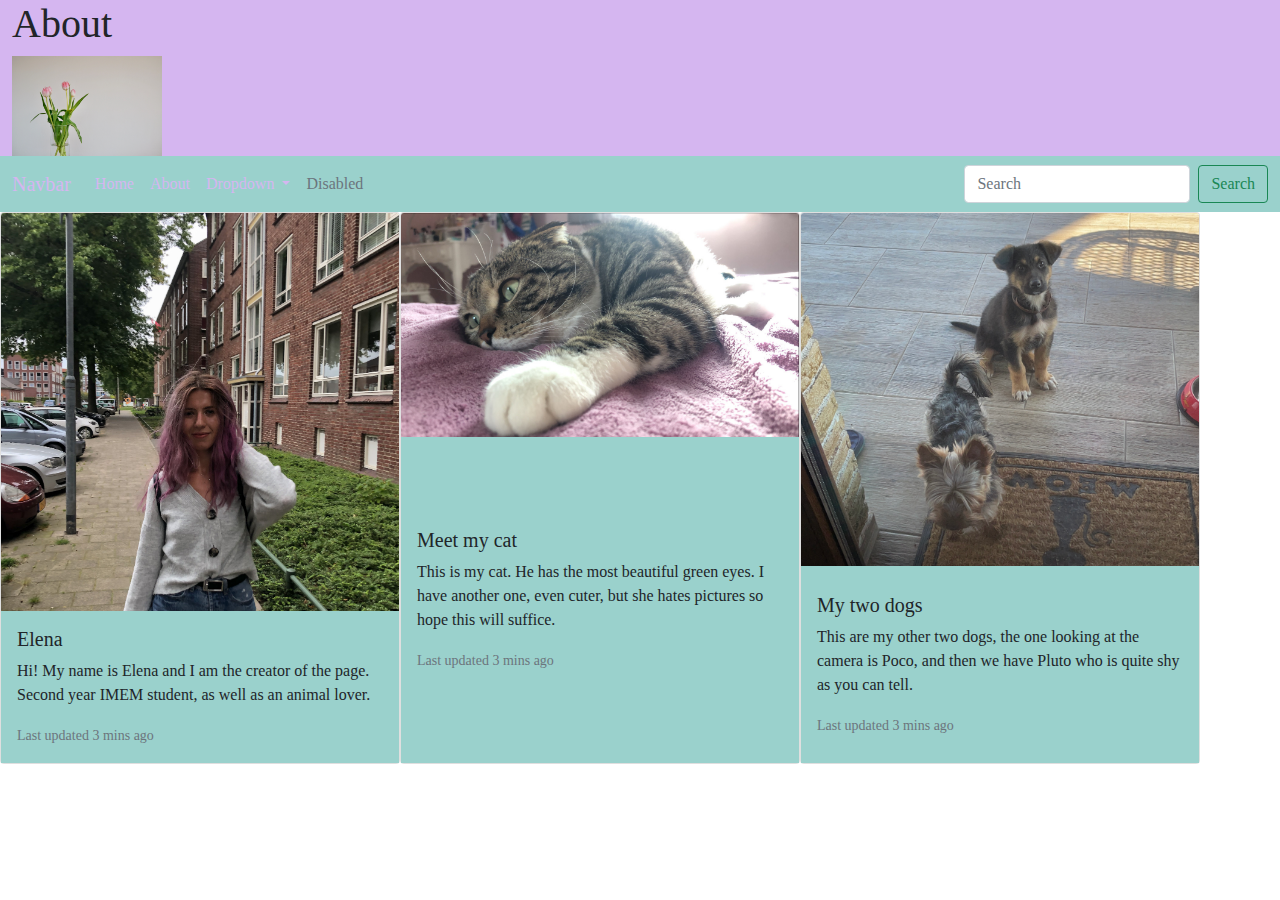
<file: about.html>
<!doctype html>
<html lang="en">
<head>
    <!-- Required meta tags -->
    <meta charset="utf-8">
    <meta name="viewport" content="width=device-width, initial-scale=1, shrink-to-fit=no">

    <!-- Bootstrap CSS -->
    <link href="css/bootstrap.min.css" rel="stylesheet" type="text/css">
	
	<!-- My own styles -->
    <link href="css/styles-about.css" rel="stylesheet" type="text/css">
	
<title>About</title>
  </head>
  <body>
	  
	  <!-- Logo Start -->
	  
	  <div class="container-fluid logo">
		  <h1>About</h1>
		  <img src="images/background-tulip.jpg" class="img-fluid nx-auto d-block" alt="A tulip in a vase.">
	      
	  </div>
	  
	  <!-- Logo End -->
	  
	  <!-- Navigation Start -->
	  <nav class="navbar navbar-expand-lg">
         <div class="container-fluid">
            <a class="navbar-brand" href="#">Navbar</a>
            <button class="navbar-toggler" type="button" data-bs-toggle="collapse" data-bs-target="#navbarSupportedContent" aria-controls="navbarSupportedContent" aria-expanded="false" aria-label="Toggle navigation">
            <span class="navbar-toggler-icon"></span>
            </button>
         <div class="collapse navbar-collapse" id="navbarSupportedContent">
      <ul class="navbar-nav me-auto mb-2 mb-lg-0">
        <li class="nav-item">
          <a class="nav-link active" aria-current="page" href="index.html">Home</a>
        </li>
        <li class="nav-item">
          <a class="nav-link" href="about.html">About</a>
        </li>
        <li class="nav-item dropdown">
          <a class="nav-link dropdown-toggle" href="#" id="navbarDropdown" role="button" data-bs-toggle="dropdown" aria-expanded="false">
            Dropdown
          </a>
          <ul class="dropdown-menu" aria-labelledby="navbarDropdown">
            <li><a class="dropdown-item" href="#">Action</a></li>
            <li><a class="dropdown-item" href="#">Another action</a></li>
            <li><hr class="dropdown-divider"></li>
            <li><a class="dropdown-item" href="#">Something else here</a></li>
          </ul>
        </li>
        <li class="nav-item">
          <a class="nav-link disabled" href="#" tabindex="-1" aria-disabled="true">Disabled</a>
        </li>
      </ul>
      <form class="d-flex">
        <input class="form-control me-2" type="search" placeholder="Search" aria-label="Search">
        <button class="btn btn-outline-success" type="submit">Search</button>
      </form>
    </div>
  </div>
</nav>
	  <!-- Navigation End -->
	  
	  <!-- Meet the team -->
	 <div class="card-deck">
  <div class="card">
    <img src="images/elena.JPG" class="card-img-top" alt="Elena">
    <div class="card-body">
      <h5 class="card-title">Elena</h5>
      <p class="card-text">Hi! My name is Elena and I am the creator of the page. Second year IMEM student, as well as an animal lover.</p>
      <p class="card-text"><small class="text-muted">Last updated 3 mins ago</small></p>
    </div>
  </div>
  <div class="card">
    <img src="images/cat.JPG" class="card-img-top" alt="A picture of my cat.">
    <div class="card-body">
      <h5 class="card-title">Meet my cat</h5>
      <p class="card-text">This is my cat. He has the most beautiful green eyes. I have another one, even cuter, but she hates pictures so hope this will suffice.</p>
      <p class="card-text"><small class="text-muted">Last updated 3 mins ago</small></p>
    </div>
  </div>
  <div class="card">
    <img src="images/dogs.jpg" class="card-img-top" alt="My dogs.">
    <div class="card-body">
      <h5 class="card-title">My two dogs</h5>
      <p class="card-text">This are my other two dogs, the one looking at the camera is Poco, and then we have Pluto who is quite shy as you can tell.</p>
      <p class="card-text"><small class="text-muted">Last updated 3 mins ago</small></p>
    </div>
  </div>
</div>
	  <!-- Meet the team end -->

    <!-- Option 1: jQuery and Bootstrap Bundle (includes Popper) -->
    <script src="js/jquery-3.6.0.slim.min.js"></script>
    <script src="js/bootstrap.bundle.min.js"></script>

  </body>
</html>
</file>
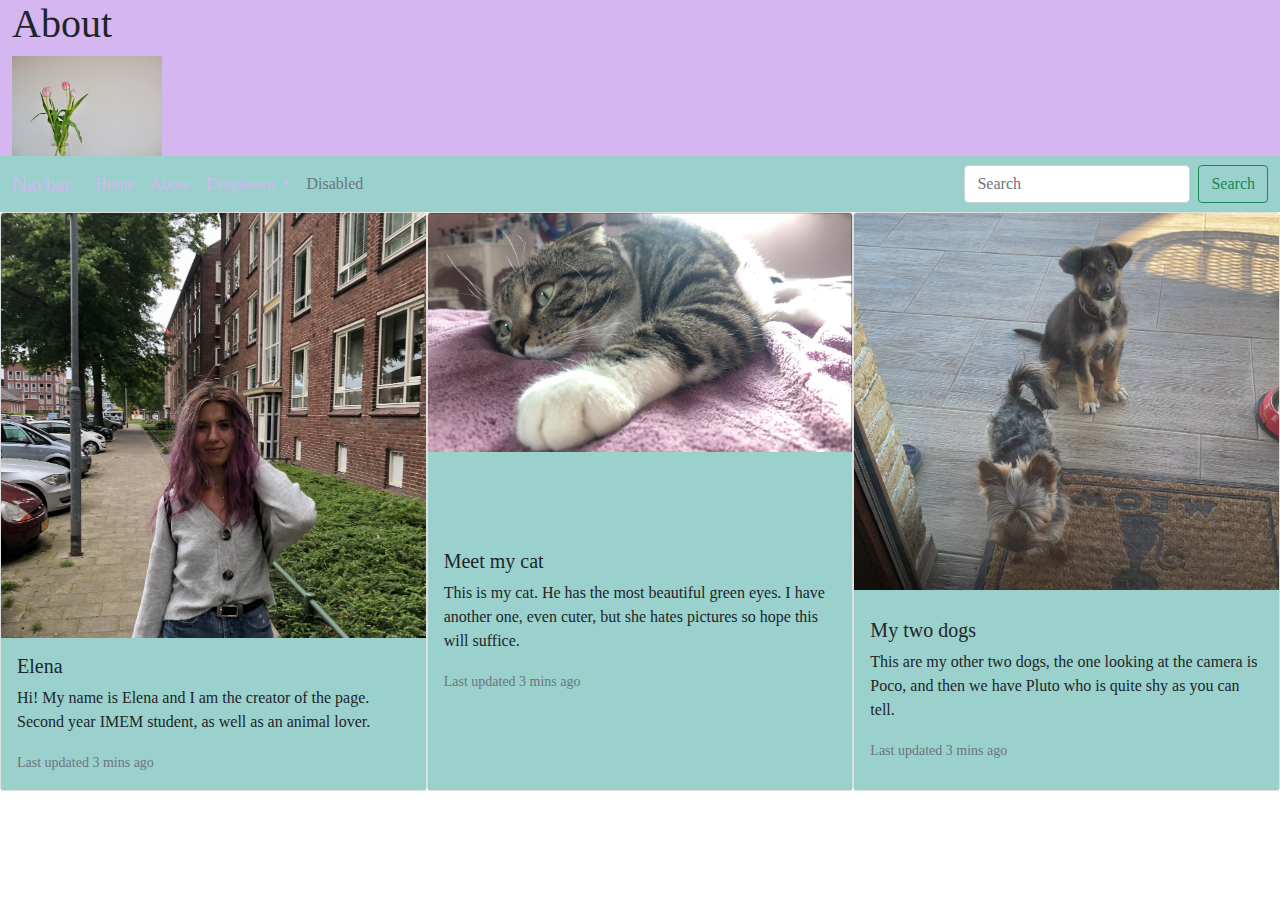
<file: local-bootstrap/about.html>
<!doctype html>
<html lang="en">
<head>
    <!-- Required meta tags -->
    <meta charset="utf-8">
    <meta name="viewport" content="width=device-width, initial-scale=1, shrink-to-fit=no">

    <!-- Bootstrap CSS -->
    <link href="css/bootstrap.min.css" rel="stylesheet" type="text/css">
	
	<!-- My own styles -->
    <link href="css/styles-about.css" rel="stylesheet" type="text/css">
	
<title>About</title>
  </head>
  <body>
	  
	  <!-- Logo Start -->
	  
	  <div class="container-fluid logo">
		  <h1>About</h1>
		  <img src="images/background-tulip.jpg" class="img-fluid nx-auto d-block" alt="A tulip in a vase.">
	      
	  </div>
	  
	  <!-- Logo End -->
	  
	  <!-- Navigation Start -->
	  <nav class="navbar navbar-expand-lg">
         <div class="container-fluid">
            <a class="navbar-brand" href="#">Navbar</a>
            <button class="navbar-toggler" type="button" data-bs-toggle="collapse" data-bs-target="#navbarSupportedContent" aria-controls="navbarSupportedContent" aria-expanded="false" aria-label="Toggle navigation">
            <span class="navbar-toggler-icon"></span>
            </button>
         <div class="collapse navbar-collapse" id="navbarSupportedContent">
      <ul class="navbar-nav me-auto mb-2 mb-lg-0">
        <li class="nav-item">
          <a class="nav-link active" aria-current="page" href="#">Home</a>
        </li>
        <li class="nav-item">
          <a class="nav-link" href="about.html">About</a>
        </li>
        <li class="nav-item dropdown">
          <a class="nav-link dropdown-toggle" href="#" id="navbarDropdown" role="button" data-bs-toggle="dropdown" aria-expanded="false">
            Dropdown
          </a>
          <ul class="dropdown-menu" aria-labelledby="navbarDropdown">
            <li><a class="dropdown-item" href="#">Action</a></li>
            <li><a class="dropdown-item" href="#">Another action</a></li>
            <li><hr class="dropdown-divider"></li>
            <li><a class="dropdown-item" href="#">Something else here</a></li>
          </ul>
        </li>
        <li class="nav-item">
          <a class="nav-link disabled" href="#" tabindex="-1" aria-disabled="true">Disabled</a>
        </li>
      </ul>
      <form class="d-flex">
        <input class="form-control me-2" type="search" placeholder="Search" aria-label="Search">
        <button class="btn btn-outline-success" type="submit">Search</button>
      </form>
    </div>
  </div>
</nav>
	  <!-- Navigation End -->
	  
	  <!-- Meet the team -->
	 <div class="card-deck">
  <div class="card">
    <img src="images/elena.JPG" class="card-img-top" alt="Elena">
    <div class="card-body">
      <h5 class="card-title">Elena</h5>
      <p class="card-text">Hi! My name is Elena and I am the creator of the page. Second year IMEM student, as well as an animal lover.</p>
      <p class="card-text"><small class="text-muted">Last updated 3 mins ago</small></p>
    </div>
  </div>
  <div class="card">
    <img src="images/cat.JPG" class="card-img-top" alt="A picture of my cat.">
    <div class="card-body">
      <h5 class="card-title">Meet my cat</h5>
      <p class="card-text">This is my cat. He has the most beautiful green eyes. I have another one, even cuter, but she hates pictures so hope this will suffice.</p>
      <p class="card-text"><small class="text-muted">Last updated 3 mins ago</small></p>
    </div>
  </div>
  <div class="card">
    <img src="images/dogs.jpg" class="card-img-top" alt="My dogs.">
    <div class="card-body">
      <h5 class="card-title">My two dogs</h5>
      <p class="card-text">This are my other two dogs, the one looking at the camera is Poco, and then we have Pluto who is quite shy as you can tell.</p>
      <p class="card-text"><small class="text-muted">Last updated 3 mins ago</small></p>
    </div>
  </div>
</div>
	  <!-- Meet the team end -->

    <!-- Option 1: jQuery and Bootstrap Bundle (includes Popper) -->
    <script src="js/jquery-3.6.0.slim.min.js"></script>
    <script src="js/bootstrap.bundle.min.js"></script>

  </body>
</html>
</file>
<file: css/styles-about.css>
@charset "UTF-8";
/* CSS Document */
/* purple: #D5B6F0
   green: #9AD1CC
   grey: dimgrey
*/
body {
	font-family: 'Shippori Mincho', serif;
}
h1 h2 h3{
	text-transform: uppercase;
	color: dimgrey;
}
.logo {
	background : #D5B6F0;	
}
.logo img {
	width: 150px;
}
nav{
	background: #9AD1CC;
}
.nav-link {
	color: #D5B6F0;
}
.nav-link:hoover {
	color: black;
}
.navbar-brand {
	color: #D5B6F0;
}
.navbar-toggler-icon{
	background-image: url("../images/menu-icon.png");
}
.card-body{
	background: #9AD1CC;
	align-content: center;
}
.card-deck{
	display: flex;
}
.card{
	width: 400px;
}
</file>
<file: local-bootstrap/css/styles-about.css>
@charset "UTF-8";
/* CSS Document */
/* purple: #D5B6F0
   green: #9AD1CC
   grey: dimgrey
*/
body {
	font-family: 'Shippori Mincho', serif;
}
h1 h2 h3{
	text-transform: uppercase;
	color: dimgrey;
}
.logo {
	background : #D5B6F0;	
}
.logo img {
	width: 150px;
}
nav{
	background: #9AD1CC;
}
.nav-link {
	color: #D5B6F0;
}
.nav-link:hoover {
	color: black;
}
.navbar-brand {
	color: #D5B6F0;
}
.navbar-toggler-icon{
	background-image: url("../images/menu-icon.png");
}
.card-body{
	background: #9AD1CC;
	align-content: center;
}
.card-deck{
	display: flex;
}
.card{
	width: 500px;
}
</file>
